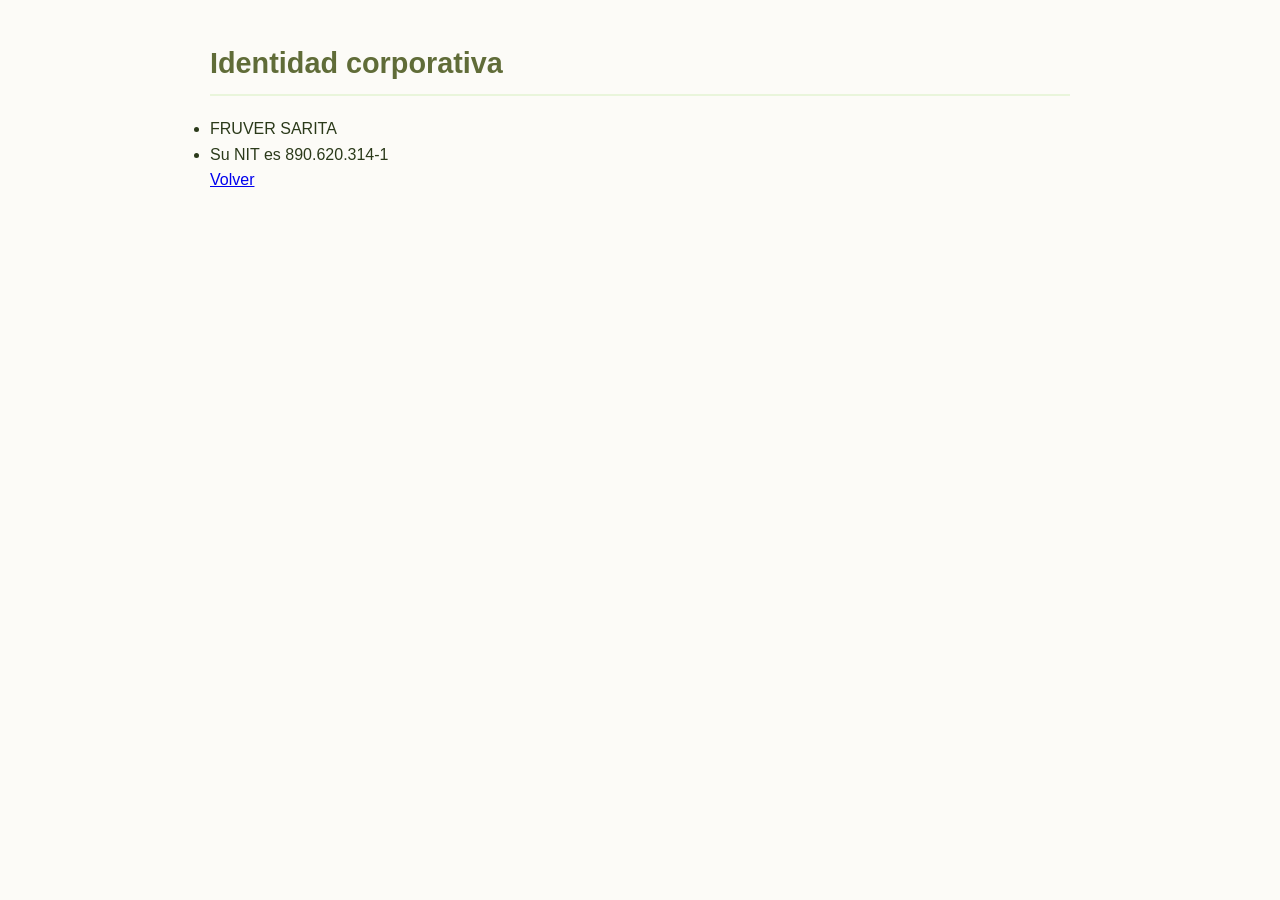
<file: diapositiva1.html>
<html><head>
    <link rel='stylesheet' href='styles.css'>
</head><body><div class='contenido'>

    <h2>Identidad corporativa</h2>
    <ul><li>FRUVER SARITA </li>
        <li>Su NIT es 890.620.314-1</li>
</ul><a href='index.html'>Volver</a>
</div></body></html>
</file>
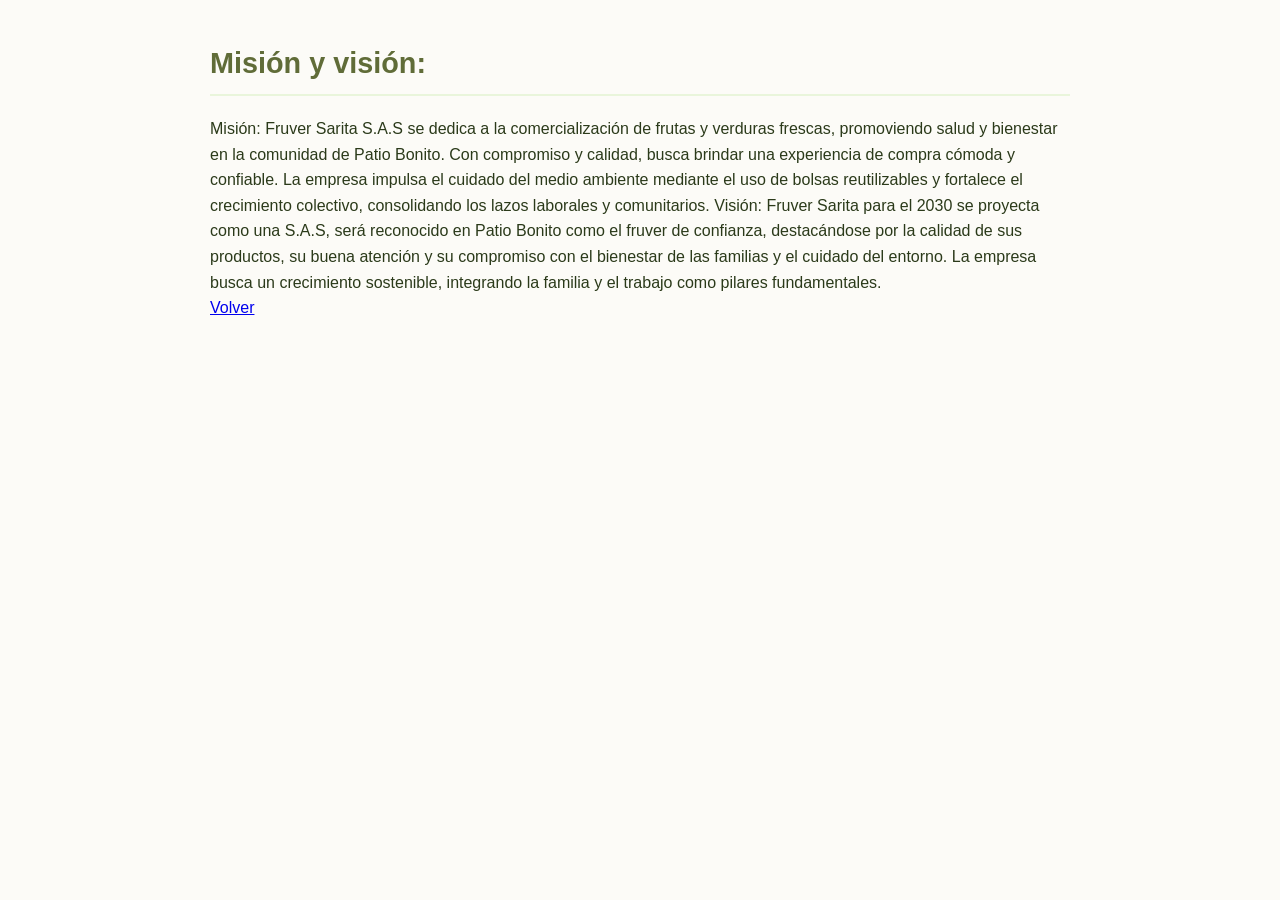
<file: diapositiva3.html>
<html><head><link rel='stylesheet' href='styles.css'></head><body><div class='contenido'><h2>Misión y visión: </h2><p>Misión: Fruver Sarita S.A.S se dedica a la comercialización de frutas y verduras frescas, promoviendo salud y bienestar en la comunidad de Patio Bonito. Con compromiso y calidad, busca brindar una experiencia de compra cómoda y confiable. La empresa impulsa el cuidado del medio ambiente mediante el uso de bolsas reutilizables y fortalece el crecimiento colectivo, consolidando los lazos laborales y comunitarios.
Visión: Fruver Sarita para el 2030 se proyecta como una S.A.S, será reconocido en Patio Bonito como el fruver de confianza, destacándose por la calidad de sus productos, su buena atención y su compromiso con el bienestar de las familias y el cuidado del entorno. La empresa busca un crecimiento sostenible, integrando la familia y el trabajo como pilares fundamentales.
</p><a href='index.html'>Volver</a></div></body></html>
</file>
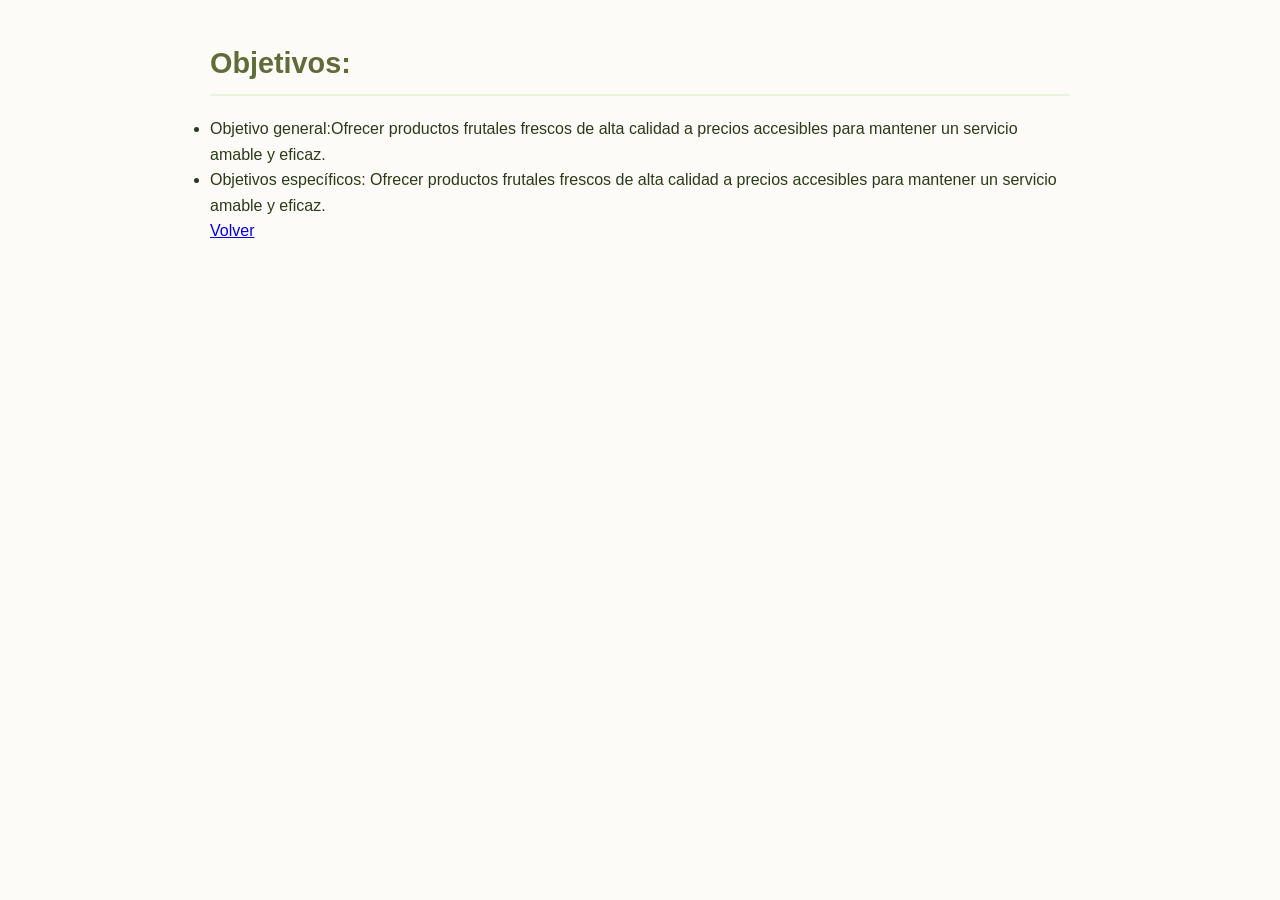
<file: diapositiva4.html>
<html><head><link rel='stylesheet' href='styles.css'></head><body><div class='contenido'><h2>Objetivos: </h2><ul><li>Objetivo general:Ofrecer  productos frutales frescos de alta calidad a precios   accesibles para  mantener  un servicio amable y eficaz.
</li><li>Objetivos específicos: Ofrecer  productos frutales frescos de alta calidad a precios   accesibles para  mantener  un servicio amable y eficaz.</li></ul><a href='index.html'>Volver</a></div></body></html>
</file>
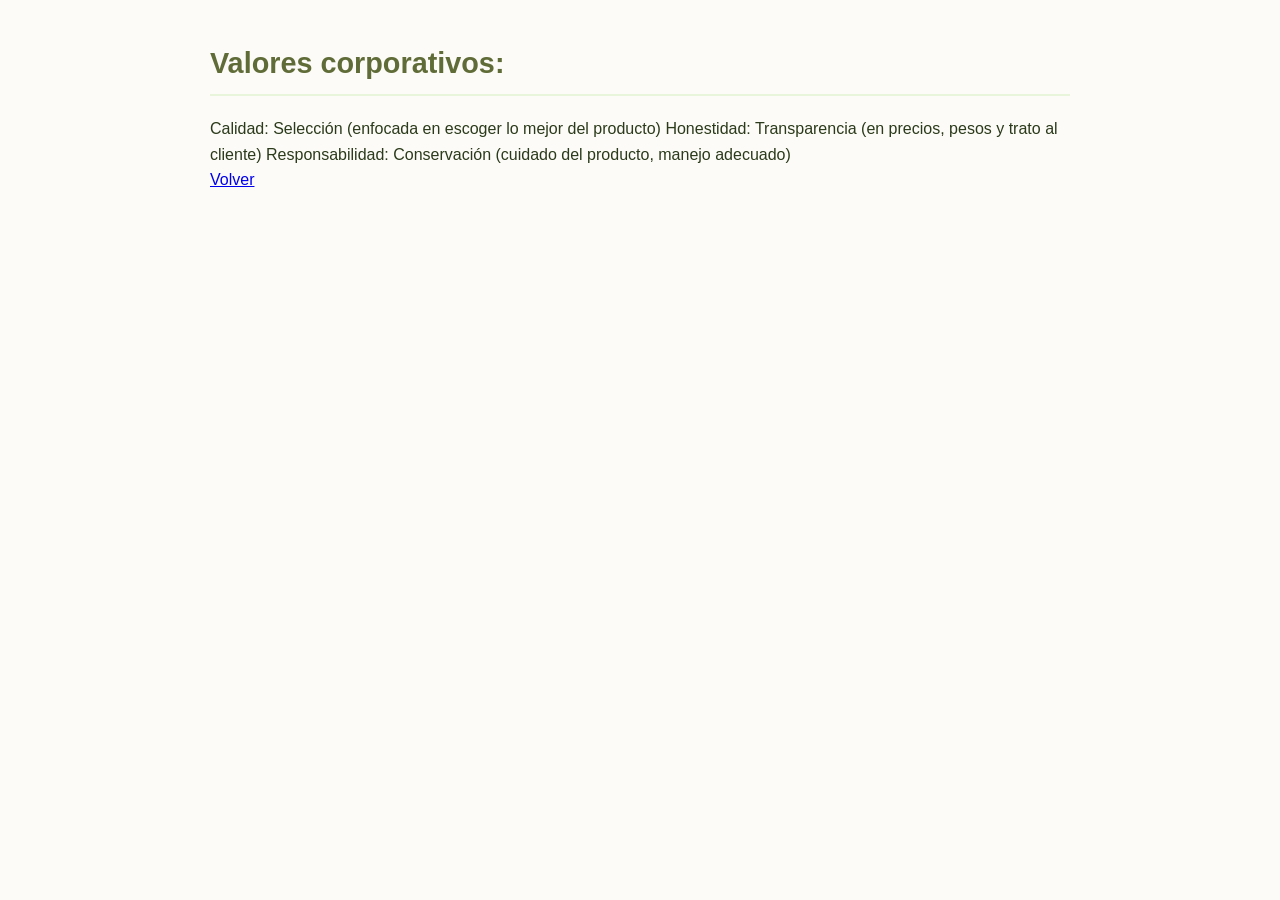
<file: diapositiva5.html>
<html><head><link rel='stylesheet' href='styles.css'></head><body><div class='contenido'><h2>Valores corporativos: </h2><p>Calidad: Selección (enfocada en escoger lo mejor del producto) Honestidad: Transparencia (en precios, pesos y trato al cliente) Responsabilidad: Conservación (cuidado del producto, manejo adecuado)</p><a href='index.html'>Volver</a></div></body></html>
</file>
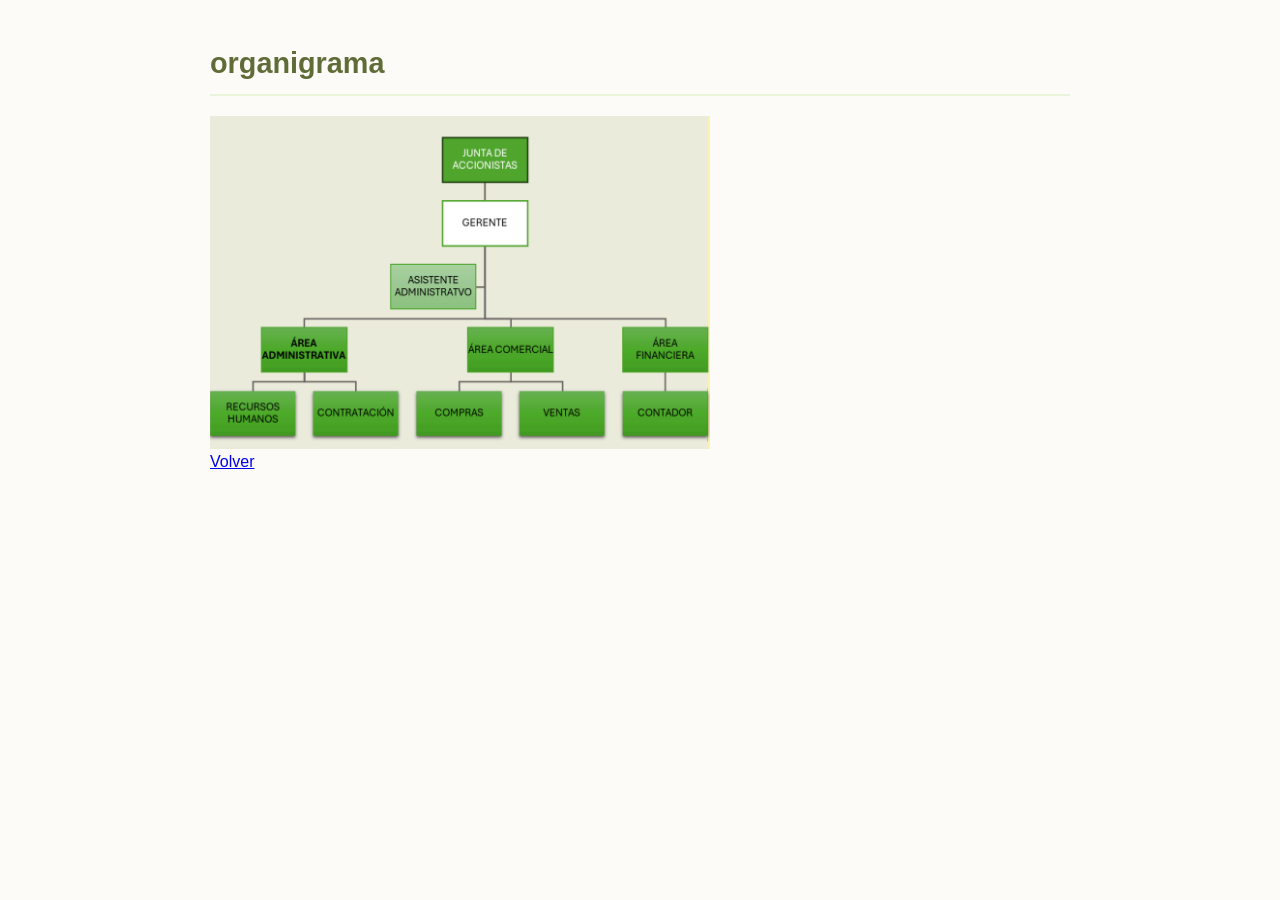
<file: diapositiva6.html>
<html><head>
<link rel='stylesheet' href='styles.css'>
</head><body>
<div class='contenido'><h2>organigrama</h2>
<p><img src="organigrama.png" alt="organigrama" width="500" height="333">
</p><a href='index.html'>Volver</a></div></body></html>
</file>
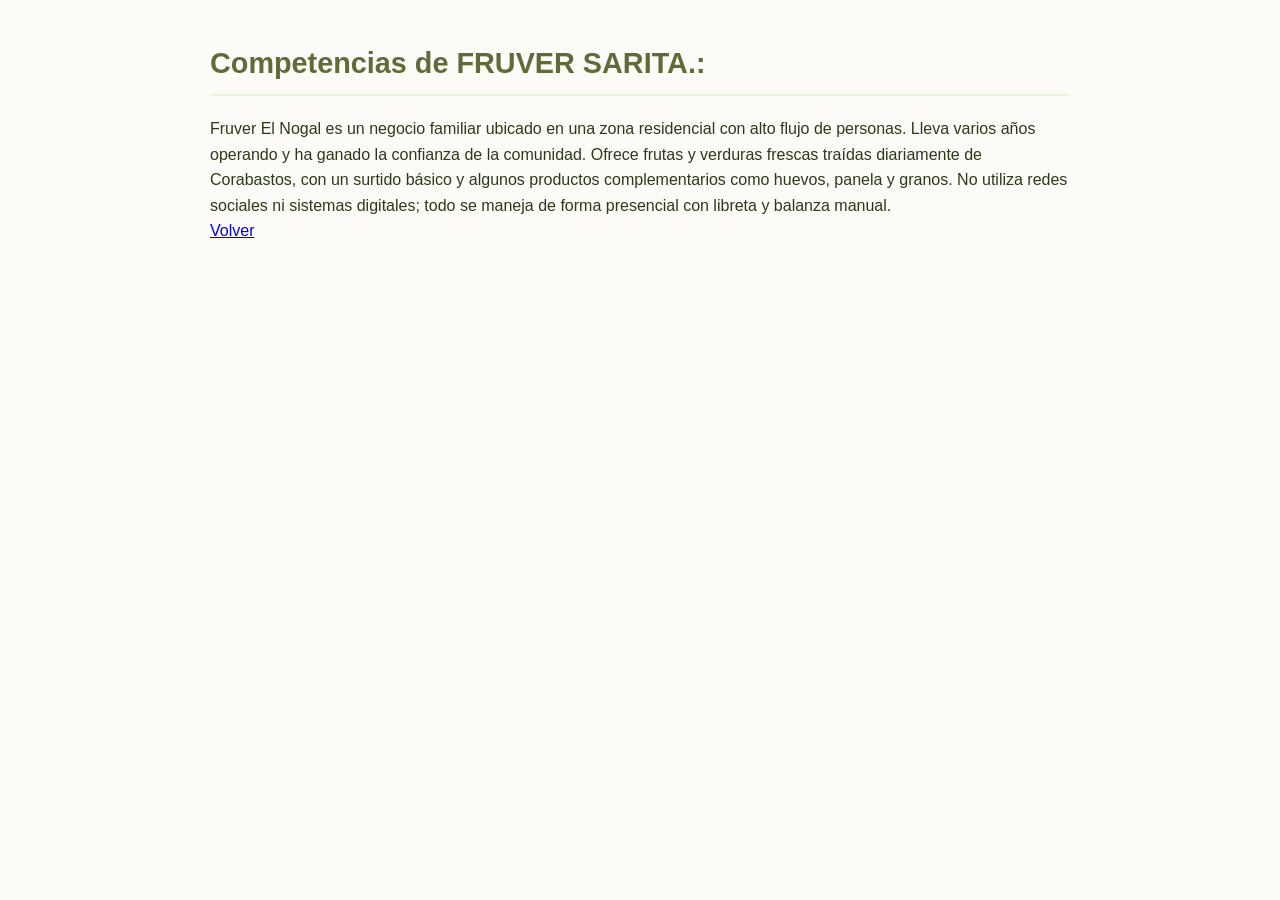
<file: diapositiva7.html>
<html><head><link rel='stylesheet' href='styles.css'></head><body><div class='contenido'><h2>Competencias de FRUVER SARITA.:</h2><p>Fruver El Nogal es un negocio familiar ubicado en una zona residencial con alto flujo de personas. Lleva varios años operando y ha ganado la confianza de la comunidad. Ofrece frutas y verduras frescas traídas diariamente de Corabastos, con un surtido básico y algunos productos complementarios como huevos, panela y granos. No utiliza redes sociales ni sistemas digitales; todo se maneja de forma presencial con libreta y balanza manual.</p><a href='index.html'>Volver</a></div></body></html>
</file>
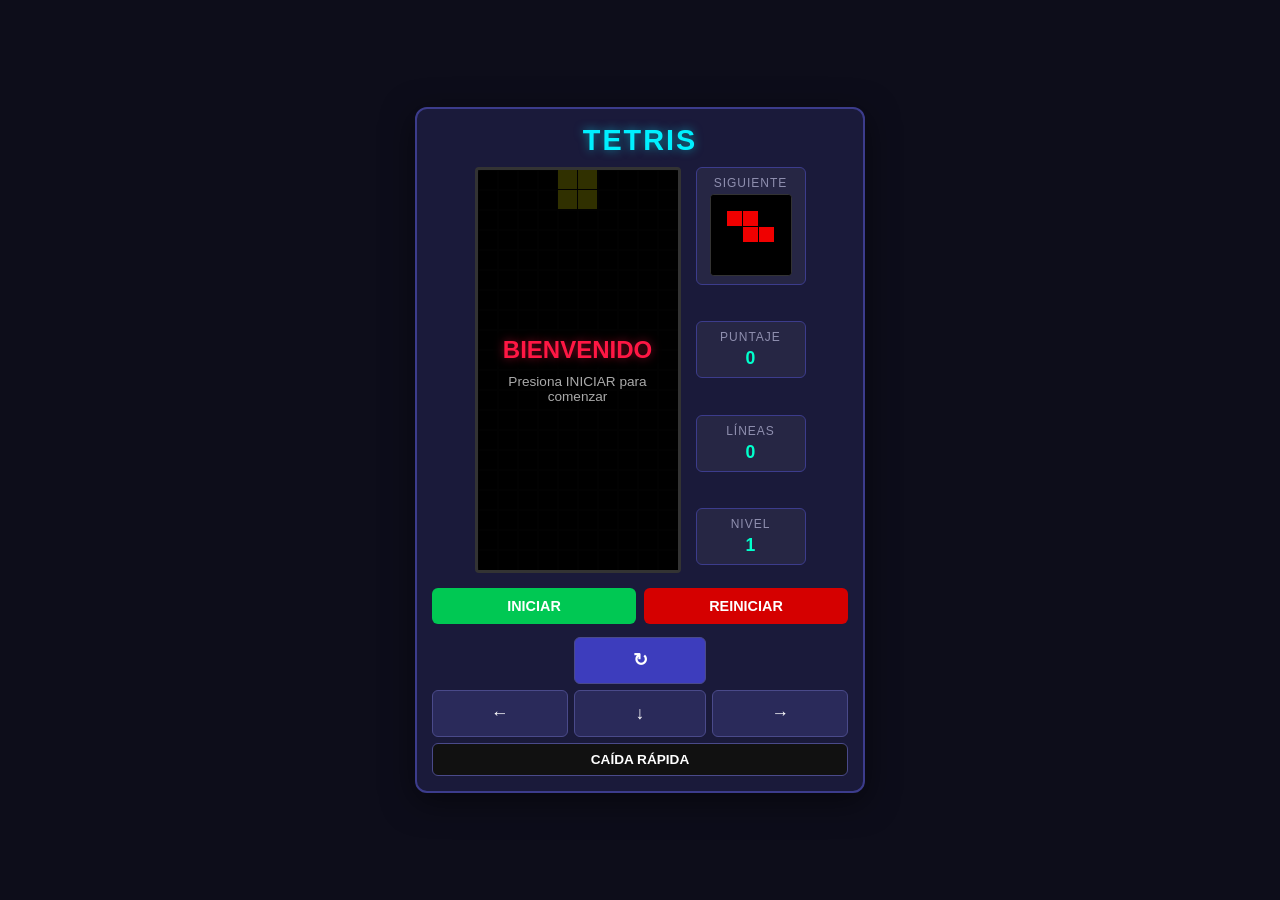
<file: diapositiva8.html>
<!DOCTYPE html>
<html lang="es">
<head>
    <meta charset="UTF-8">
    <meta name="viewport" content="width=device-width, initial-scale=1.0">
    <title>Tetris Clásico</title>
    <style>
        * {
            box-sizing: border-box;
            user-select: none;
            -webkit-user-select: none;
        }
        body {
            background-color: #0d0d1a;
            color: #ffffff;
            font-family: 'Segoe UI', Tahoma, Geneva, Verdana, sans-serif;
            display: flex;
            flex-direction: column;
            align-items: center;
            justify-content: center;
            min-height: 100vh;
            margin: 0;
            padding: 10px;
            overflow-x: hidden;
        }

        .game-container {
            display: flex;
            flex-direction: column;
            align-items: center;
            background: #1a1a3a;
            padding: 15px;
            border-radius: 12px;
            box-shadow: 0 8px 32px rgba(0, 0, 0, 0.5);
            border: 2px solid #3c3c8c;
            max-width: 450px;
            width: 100%;
        }

        .header {
            text-align: center;
            margin-bottom: 10px;
        }

        .header h1 {
            font-size: 1.8rem;
            margin: 0;
            color: #00f0ff;
            text-shadow: 0 0 10px rgba(0, 240, 255, 0.5);
            letter-spacing: 2px;
        }

        .main-layout {
            display: flex;
            justify-content: center;
            gap: 15px;
            width: 100%;
            margin-bottom: 15px;
        }

        .canvas-container {
            position: relative;
            background: #000;
            border: 3px solid #333;
            border-radius: 4px;
        }

        canvas {
            display: block;
        }

        .sidebar {
            display: flex;
            flex-direction: column;
            justify-content: space-between;
            width: 110px;
        }

        .panel {
            background: rgba(255, 255, 255, 0.05);
            border: 1px solid #3c3c8c;
            border-radius: 6px;
            padding: 8px;
            text-align: center;
            margin-bottom: 8px;
        }

        .panel-title {
            font-size: 0.75rem;
            text-transform: uppercase;
            color: #8f8faf;
            margin-bottom: 4px;
            letter-spacing: 1px;
        }

        .panel-value {
            font-size: 1.1rem;
            font-weight: bold;
            color: #00ffcc;
        }

        #nextCanvas {
            background: #000;
            border: 1px solid #333;
            border-radius: 4px;
            margin-top: 4px;
            display: block;
            margin-left: auto;
            margin-right: auto;
        }

        .controls-btn-container {
            width: 100%;
            display: flex;
            flex-direction: column;
            gap: 8px;
        }

        .menu-buttons {
            display: flex;
            gap: 8px;
            width: 100%;
        }

        .btn {
            flex: 1;
            padding: 10px;
            font-size: 0.9rem;
            font-weight: bold;
            border: none;
            border-radius: 6px;
            cursor: pointer;
            color: white;
            transition: all 0.2s;
            text-transform: uppercase;
        }

        .btn-start {
            background: #00c853;
        }
        .btn-start:hover {
            background: #00e676;
        }

        .btn-reset {
            background: #d50000;
        }
        .btn-reset:hover {
            background: #ff1744;
        }

        /* Virtual controls for mobile */
        .mobile-controls {
            display: grid;
            grid-template-areas: 
                ". up ."
                "left down right"
                "space space space";
            gap: 6px;
            width: 100%;
            margin-top: 5px;
        }

        .m-btn {
            background: #2a2a5a;
            border: 1px solid #4a4a8a;
            color: white;
            border-radius: 6px;
            padding: 12px;
            font-size: 1.1rem;
            font-weight: bold;
            display: flex;
            align-items: center;
            justify-content: center;
            cursor: pointer;
            touch-action: manipulation;
        }

        .m-btn:active {
            background: #3a3a7a;
            transform: scale(0.95);
        }

        .m-up { grid-area: up; background: #3d3dbd; }
        .m-left { grid-area: left; }
        .m-down { grid-area: down; }
        .m-right { grid-area: right; }
        .m-space { 
            grid-area: space; 
            background: #111; 
            font-size: 0.85rem; 
            text-transform: uppercase;
            padding: 8px;
        }

        /* Overlay for Game Over / Pause */
        .overlay {
            position: absolute;
            top: 0;
            left: 0;
            width: 100%;
            height: 100%;
            background: rgba(0, 0, 0, 0.8);
            display: flex;
            flex-direction: column;
            align-items: center;
            justify-content: center;
            border-radius: 4px;
            opacity: 0;
            pointer-events: none;
            transition: opacity 0.3s ease;
            z-index: 10;
        }

        .overlay.active {
            opacity: 1;
            pointer-events: auto;
        }

        .overlay-text {
            font-size: 1.5rem;
            font-weight: bold;
            color: #ff1744;
            text-shadow: 0 0 10px rgba(255, 23, 68, 0.5);
            margin-bottom: 10px;
            text-align: center;
        }

        .overlay-sub {
            font-size: 0.85rem;
            color: #aaa;
            text-align: center;
        }
    </style>
</head>
<body>

    <div class="game-container">
        <div class="header">
            <h1>TETRIS</h1>
        </div>

        <div class="main-layout">
            <!-- Game Board -->
            <div class="canvas-container">
                <canvas id="tetris" width="200" height="400"></canvas>
                <div class="overlay" id="gameOverlay">
                    <div class="overlay-text" id="overlayText">PAUSA</div>
                    <div class="overlay-sub" id="overlaySub">Presiona INICIAR para jugar</div>
                </div>
            </div>

            <!-- Side Panels -->
            <div class="sidebar">
                <div class="panel">
                    <div class="panel-title">Siguiente</div>
                    <canvas id="nextCanvas" width="80" height="80"></canvas>
                </div>
                <div class="panel">
                    <div class="panel-title">Puntaje</div>
                    <div class="panel-value" id="score">0</div>
                </div>
                <div class="panel">
                    <div class="panel-title">Líneas</div>
                    <div class="panel-value" id="lines">0</div>
                </div>
                <div class="panel">
                    <div class="panel-title">Nivel</div>
                    <div class="panel-value" id="level">1</div>
                </div>
            </div>
        </div>

        <div class="controls-btn-container">
            <div class="menu-buttons">
                <button class="btn btn-start" id="startBtn">Iniciar</button>
                <button class="btn btn-reset" id="resetBtn">Reiniciar</button>
            </div>

            <!-- Mobile Touch Controls -->
            <div class="mobile-controls">
                <div class="m-btn m-up" id="ctrl-up">↻</div>
                <div class="m-btn m-left" id="ctrl-left">←</div>
                <div class="m-btn m-down" id="ctrl-down">↓</div>
                <div class="m-btn m-right" id="ctrl-right">→</div>
                <div class="m-btn m-space" id="ctrl-space">Caída Rápida</div>
            </div>
        </div>
    </div>

    <script>
        const canvas = document.getElementById('tetris');
        const context = canvas.getContext('2d');
        const nextCanvas = document.getElementById('nextCanvas');
        const nextContext = nextCanvas.getContext('2d');

        const grid = 20; // Size of grid cell
        const cols = 10;
        const rows = 20;

        // Colors for each piece
        const colors = {
            'I': '#00f0f0',
            'O': '#f0f000',
            'T': '#a000f0',
            'S': '#00f000',
            'Z': '#f00000',
            'J': '#0000f0',
            'L': '#f0a000'
        };

        // Tetromino matrices
        const tetrominos = {
            'I': [[0,0,0,0],[1,1,1,1],[0,0,0,0],[0,0,0,0]],
            'O': [[1,1],[1,1]],
            'T': [[0,1,0],[1,1,1],[0,0,0]],
            'S': [[0,1,1],[1,1,0],[0,0,0]],
            'Z': [[1,1,0],[0,1,1],[0,0,0]],
            'J': [[1,0,0],[1,1,1],[0,0,0]],
            'L': [[0,0,1],[1,1,1],[0,0,0]]
        };

        let arena = createMatrix(cols, rows);
        let player = {
            pos: {x: 0, y: 0},
            matrix: null,
            type: null
        };
        let nextPieceType = null;

        let dropCounter = 0;
        let dropInterval = 1000; // Starting speed in ms
        let lastTime = 0;

        let score = 0;
        let lines = 0;
        let level = 1;
        let gameRunning = false;
        let gameOver = false;

        function createMatrix(w, h) {
            const matrix = [];
            while (h--) {
                matrix.push(new Array(w).fill(0));
            }
            return matrix;
        }

        function drawMatrix(matrix, offset, ctx, isNext = false) {
            matrix.forEach((row, y) => {
                row.forEach((value, x) => {
                    if (value !== 0) {
                        ctx.fillStyle = isNext ? colors[nextPieceType] : colors[player.type] || colors[value];
                        ctx.fillRect((x + offset.x) * (isNext ? 16 : grid), (y + offset.y) * (isNext ? 16 : grid), (isNext ? 15 : grid - 1), (isNext ? 15 : grid - 1));
                    }
                });
            });
        }

        function draw() {
            // Clear main canvas
            context.fillStyle = '#000';
            context.fillRect(0, 0, canvas.width, canvas.height);

            // Draw Board Grid Lines
            context.strokeStyle = '#111';
            context.lineWidth = 1;
            for(let i=0; i<cols; i++) {
                context.beginPath();
                context.moveTo(i * grid, 0);
                context.lineTo(i * grid, canvas.height);
                context.stroke();
            }
            for(let i=0; i<rows; i++) {
                context.beginPath();
                context.moveTo(0, i * grid);
                context.lineTo(canvas.width, i * grid);
                context.stroke();
            }

            // Draw arena (settled blocks)
            arena.forEach((row, y) => {
                row.forEach((value, x) => {
                    if (value !== 0) {
                        context.fillStyle = colors[value];
                        context.fillRect(x * grid, y * grid, grid - 1, grid - 1);
                    }
                });
            });

            // Draw current active block
            if (player.matrix) {
                drawMatrix(player.matrix, player.pos, context);
            }
        }

        function drawNext() {
            nextContext.fillStyle = '#000';
            nextContext.fillRect(0, 0, nextCanvas.width, nextCanvas.height);

            if (!nextPieceType) return;
            const matrix = tetrominos[nextPieceType];
            
            // Center calculation for next preview (80px width, grid size 16px)
            const offsetX = (5 - matrix[0].length) / 2;
            const offsetY = (5 - matrix.length) / 2;

            matrix.forEach((row, y) => {
                row.forEach((value, x) => {
                    if (value !== 0) {
                        nextContext.fillStyle = colors[nextPieceType];
                        nextContext.fillRect((x + offsetX) * 16, (y + offsetY) * 16, 15, 15);
                    }
                });
            });
        }

        function merge(arena, player) {
            player.matrix.forEach((row, y) => {
                row.forEach((value, x) => {
                    if (value !== 0) {
                        arena[y + player.pos.y][x + player.pos.x] = player.type;
                    }
                });
            });
        }

        function collide(arena, player) {
            const [m, o] = [player.matrix, player.pos];
            for (let y = 0; y < m.length; ++y) {
                for (let x = 0; x < m[y].length; ++x) {
                    if (m[y][x] !== 0 &&
                       (arena[y + o.y] === undefined ||
                        arena[y + o.y][x + o.x] === undefined ||
                        arena[y + o.y][x + o.x] !== 0)) {
                        return true;
                    }
                }
            }
            return false;
        }

        function rotate(matrix, dir) {
            for (let y = 0; y < matrix.length; ++y) {
                for (let x = 0; x < y; ++x) {
                    [
                        matrix[x][y],
                        matrix[y][x],
                    ] = [
                        matrix[y][x],
                        matrix[x][y],
                    ];
                }
            }
            if (dir > 0) {
                matrix.forEach(row => row.reverse());
            } else {
                matrix.reverse();
            }
        }

        function playerDrop() {
            if (!gameRunning || gameOver) return;
            player.pos.y++;
            if (collide(arena, player)) {
                player.pos.y--;
                merge(arena, player);
                playerReset();
                arenaSweep();
                updateScore();
            }
            dropCounter = 0;
        }

        function playerHardDrop() {
            if (!gameRunning || gameOver) return;
            while (!collide(arena, player)) {
                player.pos.y++;
            }
            player.pos.y--;
            merge(arena, player);
            playerReset();
            arenaSweep();
            updateScore();
            dropCounter = 0;
        }

        function playerMove(dir) {
            if (!gameRunning || gameOver) return;
            player.pos.x += dir;
            if (collide(arena, player)) {
                player.pos.x -= dir;
            }
        }

        function playerRotate(dir) {
            if (!gameRunning || gameOver) return;
            const pos = player.pos.x;
            let offset = 1;
            rotate(player.matrix, dir);
            while (collide(arena, player)) {
                player.pos.x += offset;
                offset = -(offset + (offset > 0 ? 1 : -1));
                if (offset > player.matrix[0].length) {
                    rotate(player.matrix, -dir);
                    player.pos.x = pos;
                    return;
                }
            }
        }

        function getRandomType() {
            const pieces = 'ILJOSZT';
            return pieces[pieces.length * Math.random() | 0];
        }

        function playerReset() {
            if (nextPieceType === null) {
                nextPieceType = getRandomType();
            }
            player.type = nextPieceType;
            player.matrix = JSON.parse(JSON.stringify(tetrominos[player.type]));
            player.pos.y = 0;
            player.pos.x = (arena[0].length / 2 | 0) - (player.matrix[0].length / 2 | 0);
            
            nextPieceType = getRandomType();
            drawNext();

            if (collide(arena, player)) {
                gameOver = true;
                gameRunning = false;
                showOverlay("FIN DEL JUEGO", "Presiona REINICIAR");
            }
        }

        function arenaSweep() {
            let rowCount = 1;
            outer: for (let y = arena.length - 1; y > 0; --y) {
                for (let x = 0; x < arena[y].length; ++x) {
                    if (arena[y][x] === 0) {
                        continue outer;
                    }
                }
                const row = arena.splice(y, 1)[0].fill(0);
                arena.unshift(row);
                ++y;

                score += rowCount * 10;
                lines++;
                rowCount *= 2;

                // Level up speed calculation
                level = Math.floor(lines / 10) + 1;
                dropInterval = Math.max(100, 1000 - (level - 1) * 100);
            }
        }

        function updateScore() {
            document.getElementById('score').innerText = score;
            document.getElementById('lines').innerText = lines;
            document.getElementById('level').innerText = level;
        }

        function update(time = 0) {
            if (gameRunning && !gameOver) {
                const deltaTime = time - lastTime;
                lastTime = time;

                dropCounter += deltaTime;
                if (dropCounter > dropInterval) {
                    playerDrop();
                }
                draw();
            }
            requestAnimationFrame(update);
        }

        // Overlay Manager
        const overlay = document.getElementById('gameOverlay');
        const overlayText = document.getElementById('overlayText');
        const overlaySub = document.getElementById('overlaySub');

        function showOverlay(title, subtitle) {
            overlayText.innerText = title;
            overlaySub.innerText = subtitle;
            overlay.classList.add('active');
        }

        function hideOverlay() {
            overlay.classList.remove('active');
        }

        function startPauseGame() {
            if (gameOver) return;
            
            if (gameRunning) {
                gameRunning = false;
                showOverlay("PAUSA", "Presiona CONTINUAR");
                document.getElementById('startBtn').innerText = 'Continuar';
            } else {
                gameRunning = true;
                hideOverlay();
                document.getElementById('startBtn').innerText = 'Pausa';
                lastTime = performance.now();
            }
        }

        function resetGame() {
            arena = createMatrix(cols, rows);
            score = 0;
            lines = 0;
            level = 1;
            dropInterval = 1000;
            gameOver = false;
            gameRunning = true;
            nextPieceType = null;
            playerReset();
            updateScore();
            hideOverlay();
            document.getElementById('startBtn').innerText = 'Pausa';
            lastTime = performance.now();
        }

        // Event Listeners
        document.getElementById('startBtn').addEventListener('click', startPauseGame);
        document.getElementById('resetBtn').addEventListener('click', resetGame);

        // Keyboard Controls
        document.addEventListener('keydown', event => {
            if (['ArrowUp', 'ArrowDown', 'ArrowLeft', 'ArrowRight', ' '].includes(event.key)) {
                event.preventDefault(); // Stop scrolling inside page
            }

            if (!gameRunning || gameOver) return;

            if (event.key === 'ArrowLeft') {
                playerMove(-1);
            } else if (event.key === 'ArrowRight') {
                playerMove(1);
            } else if (event.key === 'ArrowDown') {
                playerDrop();
            } else if (event.key === 'ArrowUp') {
                playerRotate(1);
            } else if (event.key === ' ') {
                playerHardDrop();
            }
        });

        // Touch Screen / Button Controls
        document.getElementById('ctrl-left').addEventListener('click', () => playerMove(-1));
        document.getElementById('ctrl-right').addEventListener('click', () => playerMove(1));
        document.getElementById('ctrl-down').addEventListener('click', () => playerDrop());
        document.getElementById('ctrl-up').addEventListener('click', () => playerRotate(1));
        document.getElementById('ctrl-space').addEventListener('click', () => playerHardDrop());

        // Initialize display
        showOverlay("BIENVENIDO", "Presiona INICIAR para comenzar");
        playerReset();
        draw();
        update();
    </script>
</body>
</html>
</file>
<file: styles.css>
:root {
  --color-fondo: #fcfbf7;       
  --verde-principal: #606c38;    
  --verde-pastel: #e9f5db;       
  --amarillo-pastel: #fefae0;  
  --rosa-pastel: #ffe5ec;     
  --texto-oscuro: #2b3a1a;        
  --borde-suave: #e0dbcf;
  --blanco: #ffffff;
}

* {
  box-sizing: border-box;
  margin: 0;
  padding: 0;
  font-family: 'Segoe UI', Tahoma, Geneva, Verdana, sans-serif;
}

body {
  background-color: var(--color-fondo);
  color: var(--texto-oscuro);
  line-height: 1.6;
  padding: 0 0 40px 0;
}


.hero {
  background-color: var(--verde-principal);
  color: var(--amarillo-pastel);
  text-align: center;
  padding: 40px 20px;
  border-bottom: 5px solid var(--verde-pastel);
}

.hero h1 {
  font-size: 2.5rem;
  letter-spacing: 2px;
  margin-bottom: 10px;
  text-shadow: 1px 1px 2px rgba(0, 0, 0, 0.2);
}

.hero p {
  font-size: 1rem;
  margin: 5px 0;
  opacity: 0.9;
}


.contenido {
  max-width: 900px;
  margin: 40px auto;
  padding: 0 20px;
}

.contenido h2 {
  font-size: 1.8rem;
  margin-bottom: 20px;
  color: var(--verde-principal);
  border-bottom: 2px solid var(--verde-pastel);
  padding-bottom: 8px;
}

/* --- Input de Búsqueda --- */
#busqueda {
  width: 100%;
  padding: 12px 20px;
  margin-bottom: 30px;
  border: 2px solid var(--borde-suave);
  border-radius: 25px; 
  font-size: 1rem;
  color: var(--texto-oscuro);
  background-color: var(--blanco);
  transition: all 0.3s ease;
  outline: none;
}

#busqueda:focus {
  border-color: var(--verde-principal);
  box-shadow: 0 0 8px rgba(96, 108, 56, 0.2);
}

.grid {
  display: grid;
  grid-template-columns: repeat(auto-fill, minmax(200px, 1fr));
  gap: 15px;
  margin-bottom: 40px;
}

.grid a {
  display: block;
  text-align: center;
  padding: 20px 15px;
  text-decoration: none;
  font-weight: 600;
  color: var(--texto-oscuro);
  background-color: var(--verde-pastel);
  border-radius: 12px;
  transition: transform 0.2s ease, background-color 0.3s ease, box-shadow 0.2s ease;
  border: 1px solid rgba(0, 0, 0, 0.05);
}

.grid a:hover {
  transform: translateY(-3px);
  background-color: var(--amarillo-pastel);
  box-shadow: 0 5px 15px rgba(0, 0, 0, 0.08);
}

.grid a:nth-child(3n) {
  background-color: var(--amarillo-pastel);
}
.grid a:nth-child(3n):hover {
  background-color: var(--rosa-pastel);
}

.grid a:nth-child(3n+1) {
  background-color: var(--rosa-pastel);
}
.grid a:nth-child(3n+1):hover {
  background-color: var(--verde-pastel);
}


.estadisticas {
  display: grid;
  grid-template-columns: repeat(3, 1fr);
  gap: 20px;
  margin-top: 20px;
}

.estadisticas div {
  background-color: var(--blanco);
  border: 1px solid var(--borde-suave);
  border-radius: 15px;
  padding: 20px;
  text-align: center;
  box-shadow: 0 4px 6px rgba(0, 0, 0, 0.02);
}


.estadisticas div:nth-child(1) { border-top: 5px solid var(--verde-principal); }
.estadisticas div:nth-child(2) { border-top: 5px solid var(--amarillo-pastel); }
.estadisticas div:nth-child(3) { border-top: 5px solid var(--rosa-pastel); }

.estadisticas h3 {
  font-size: 2rem;
  color: var(--verde-principal);
  margin-bottom: 5px;
}

.estadisticas p {
  font-size: 0.9rem;
  color: #666;
  text-transform: uppercase;
  letter-spacing: 1px;
}

@media (max-width: 600px) {
  .estadisticas {
    grid-template-columns: 1fr;
    gap: 15px;
  }
  
  .hero h1 {
    font-size: 2rem;
  }
}
.diapositiva-card {
  background-color: var(--blanco);
  border: 1px solid var(--borde-suave);
  border-radius: 20px;
  padding: 40px;
  box-shadow: 0 10px 25px rgba(0, 0, 0, 0.03);
  margin-bottom: 30px;
}

.diapositiva-card h2 {
  color: var(--verde-principal);
  font-size: 2.2rem;
  margin-bottom: 20px;
  border-bottom: 3px solid var(--amarillo-pastel);
  padding-bottom: 10px;
}

.diapositiva-card p {
  font-size: 1.15rem;
  color: var(--texto-oscuro);
  margin-bottom: 15px;
}

.navegacion-diapos {
  display: flex;
  justify-content: space-between;
  gap: 15px;
  margin-top: 30px;
}

.btn-nav {
  display: inline-block;
  padding: 12px 24px;
  text-decoration: none;
  font-weight: 600;
  border-radius: 25px;
  transition: all 0.3s ease;
  text-align: center;
}

.btn-volver {
  background-color: var(--verde-principal);
  color: var(--amarillo-pastel);
  flex-grow: 2; 
}

.btn-volver:hover {
  background-color: var(--texto-oscuro);
  transform: translateY(-2px);
}

.btn-ant {
  background-color: var(--rosa-pastel);
  color: var(--texto-oscuro);
  flex-grow: 1;
}

.btn-ant:hover {
  background-color: var(--verde-pastel);
  transform: translateY(-2px);
}

.btn-sig {
  background-color: var(--verde-pastel);
  color: var(--texto-oscuro);
  flex-grow: 1;
}

.btn-sig:hover {
  background-color: var(--amarillo-pastel);
  transform: translateY(-2px);
}

@media (max-width: 480px) {
  .navegacion-diapos {
    flex-direction: column;
  }
  .btn-nav {
    width: 100%;
  }
}

.galeria-vegetales {
  margin-bottom: 35px;
  width: 100%;
  overflow: hidden;
}

.galeria-scroll {
  display: flex;
  gap: 15px;
  overflow-x: auto; 
  padding: 10px 5px 20px 5px;
  scroll-behavior: smooth;
  scrollbar-width: none; 
}

.galeria-scroll::-webkit-scrollbar {
  display: none;
}

.vegetal-item {
  flex: 0 0 calc(25% - 12px); 
  min-width: 180px;
  background-color: var(--blanco);
  border: 1px solid var(--borde-suave);
  border-radius: 16px;
  padding: 8px;
  text-align: center;
  box-shadow: 0 4px 10px rgba(0, 0, 0, 0.03);
  transition: transform 0.3s ease, box-shadow 0.3s ease;
}

.vegetal-item:hover {
  transform: translateY(-4px);
  box-shadow: 0 8px 20px rgba(96, 108, 56, 0.1);
}

.vegetal-item img {
  width: 100%;
  height: 140px;
  object-fit: cover; 
  border-radius: 10px;
  margin-bottom: 8px;
}

.vegetal-item span {
  font-size: 0.85rem;
  font-weight: 700;
  color: var(--verde-principal);
  text-transform: uppercase;
  letter-spacing: 0.5px;
  display: block;
  margin-top: 4px;
}

@media (max-width: 768px) {
  .vegetal-item {
    flex: 0 0 45%; 
  }
}

@media (max-width: 480px) {
  .vegetal-item {
    flex: 0 0 70%; 
  }
}
</file>
